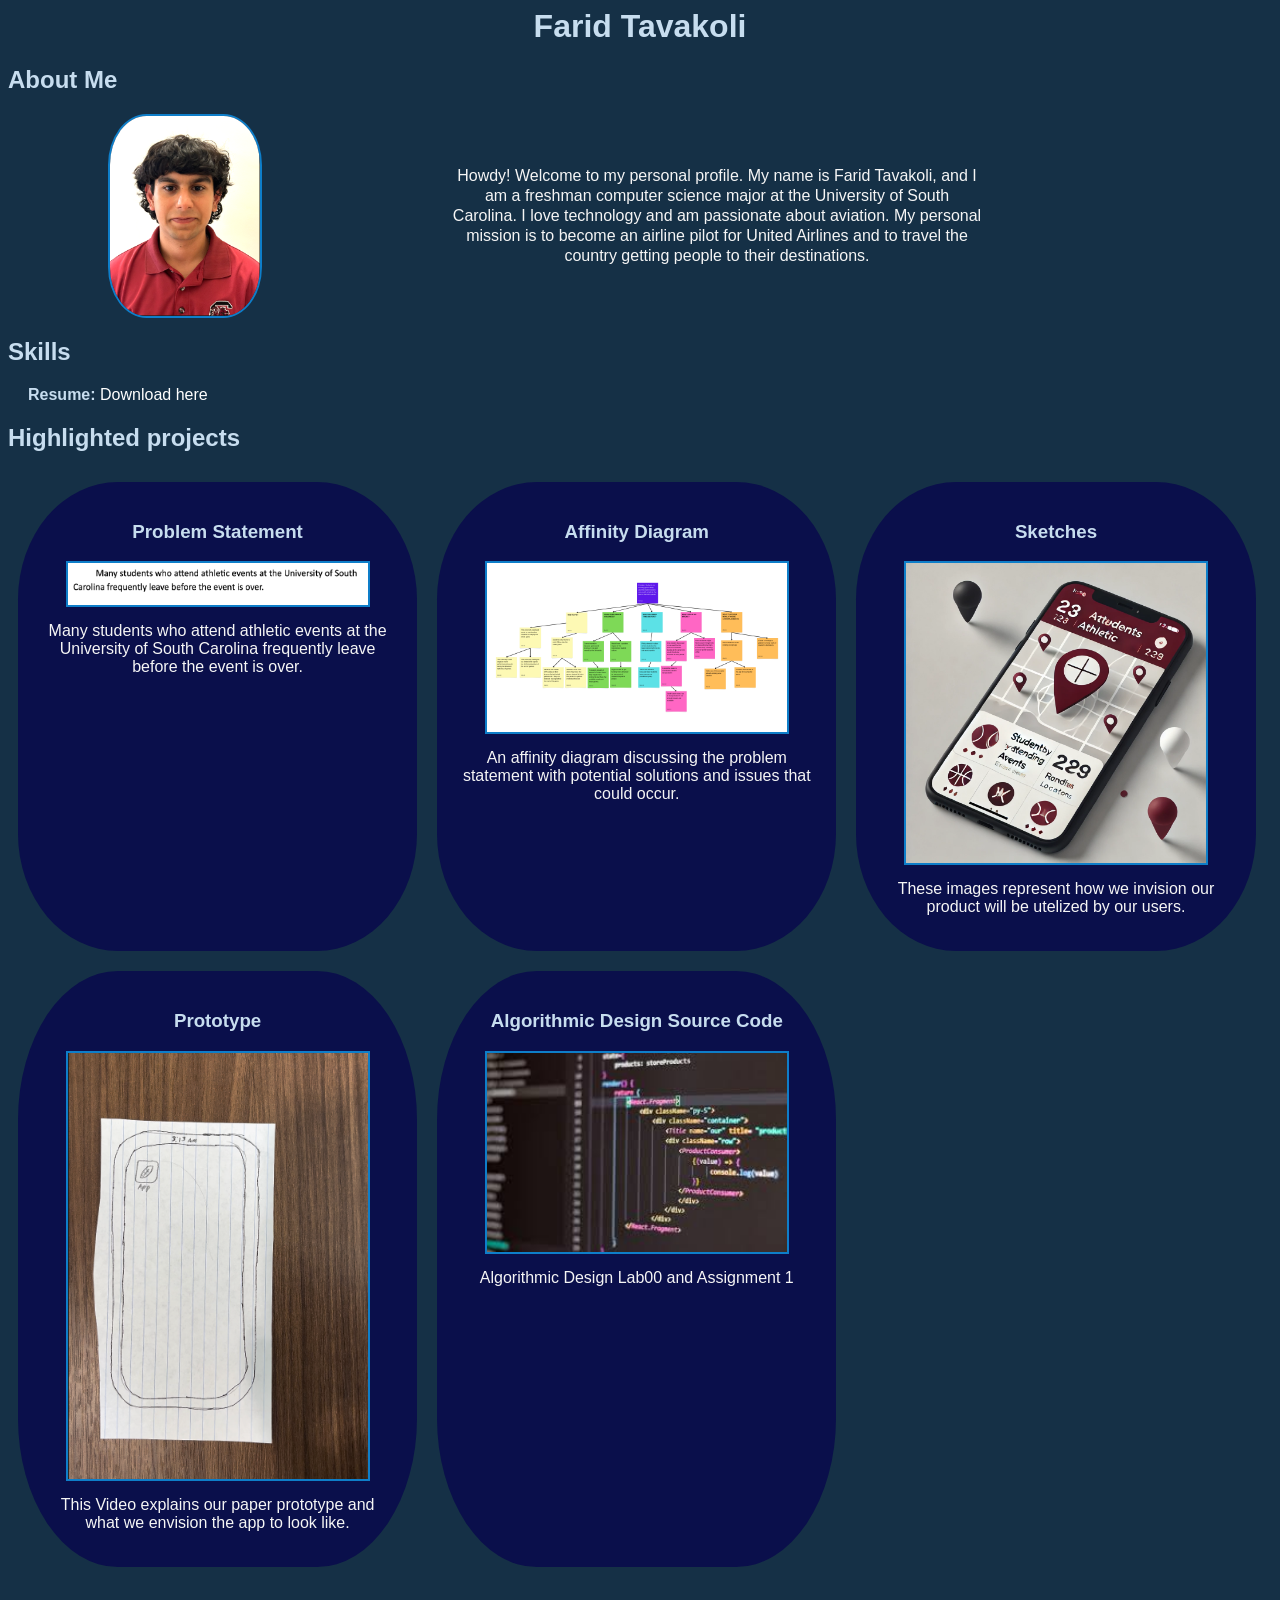
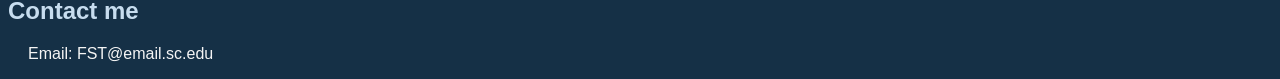
<file: index.html>
<html>
    <head>
        <title> CSCE 190: Farid Tavakoli</title>
        <link rel="stylesheet" href="styles.css" />
    </head>
    <body>
        <h1>Farid Tavakoli</h1>

        <h2>About Me</h2>
        <div class="about">
        <!-- About Me -->
            <img src="images/headshot1.png">
            <p>
                Howdy! Welcome to my personal profile. My name is Farid Tavakoli, and I am a freshman computer science major at the University of South Carolina. I love technology and am passionate about aviation. My personal mission is to become an airline pilot for United Airlines and to travel the country getting people to their destinations. 
            </p>
            </div>
        <h2>Skills</h2>
        <div class="skills">
        <p><b>Resume:</b><a href="files/tavakoli_farid_resume_college3.pdf"> Download here</a></p>
        </div>
        

        <h2>Highlighted projects</h2><div class="projects">
            <!-- Problem Statement Assignment -->
            <section class="project">
                <a href="files/Statement.pdf">
                    <h3>Problem Statement</h3>
                </a>
                <a href="files/Statement.pdf">
                    <img src="images/problem-statement.png">
                </a>
                <p>Many students who attend athletic events at the University of South Carolina frequently leave before the event is over. </p>
            </section>
    
            <!--Affinity Diagram Assignment -->
             <section class="project">
                <a href="files/affinity.pdf">
                    <h3>Affinity Diagram</h3></a>
                <a href="files/affinity.pdf">
                    <img src="images/affinity.png"></a>
                <p>An affinity diagram discussing the problem statement with potential solutions and issues that could occur. </p>

             </section>
            <!--Sketches Assignment-->
            <section class="project">
                <a href="files/Sketches.pdf"><h3>Sketches</h3>
                </a>
                <a href="files/Sketches.pdf"><img src="images/Sketch 3.png">
                </a>
                <p>These images represent how we invision our product will be utelized by our users.</p>
                </section>

            <!--Paper Prototype Assignment-->
            <section class="project">
              <a href="https://youtu.be/Dy0tAC9ZzWs">
                  <h3> Prototype</h3>
                  </a>
                  <a href="https://youtu.be/Dy0tAC9ZzWs">
                  <img src="images/Proto.png">
                  </a>
                  <p> This Video explains our paper prototype and what we envision the app to look like. </p>
                  </section>
                 
                  <section class="project">
                    <a href="https://github.com/FaridTav/CSCE145H">
                    <h3>Algorithmic Design Source Code</h3>
                    </a>
                    <a href="https://github.com/FaridTav/CSCE145H">
                    <img src="images/java image.jpeg">
                    </a>
                    <p>Algorithmic Design Lab00 and Assignment 1</p>
                    </section>
        </div>

        <h2>Contact me</h2>
        <div class="contact">
            <p> Email: FST@email.sc.edu</p>
        </div>

    </body>
</html>
</file>
<file: styles.css>
body {
    background-color: #153046;
    font-family: Arial, Helvetica, sans-serif;
}
h1 {
    text-align: center;
    color: #C7DDEF;
}
h2 {
    text-align: left;
    color: #C7DDEF;
}
h3 {
    color: #C7DDEF;
}
.projects {
    display:flex; 
    flex-wrap:wrap;  
}
.project {
    width: 30%;
    margin: 10px;
    padding: 20px 10px;
    background: rgb(10, 15, 75);  /* pick a color */
    border-radius: 25%;
}
.project img{
    width: 300px;
    /* height: 300px; */
    margin: 10px;
    border: 2px solid rgb(14, 126, 201); /* choose a color */
    display: block;
    margin: auto;
}

a {  /* change the appearance of ALL links */
    text-decoration: none;
    text-align: center;
    color: bisque;
}
.project p {  /* change the appearance of paragraph tags inside .project divs */
    text-align: center;
    margin: 15px;
    color: whitesmoke;
}

.about {
    display:flex;
    flex-wrap:wrap;
    margin-right: 100px;
    margin-left: 100px;
    justify-content: center;
}

.about img {
    width: 150px;
    /* height: 200px; */
    border-radius: 25%;
    border: 2px solid  rgb(14, 126, 201);
}

.about p {
    color: whitesmoke;
    width:50%;
    text-align: center;
    margin: auto;
    line-height: 125%;
}

.contact {
    padding-left: 20px;
}
.contact p {
    color: whitesmoke;
}

.skills {
    padding-left: 20px;
}
.skills a {
    color: rgb(255, 255, 255);
}

.skills p {
    color: #C7DDEF;
}
</file>
